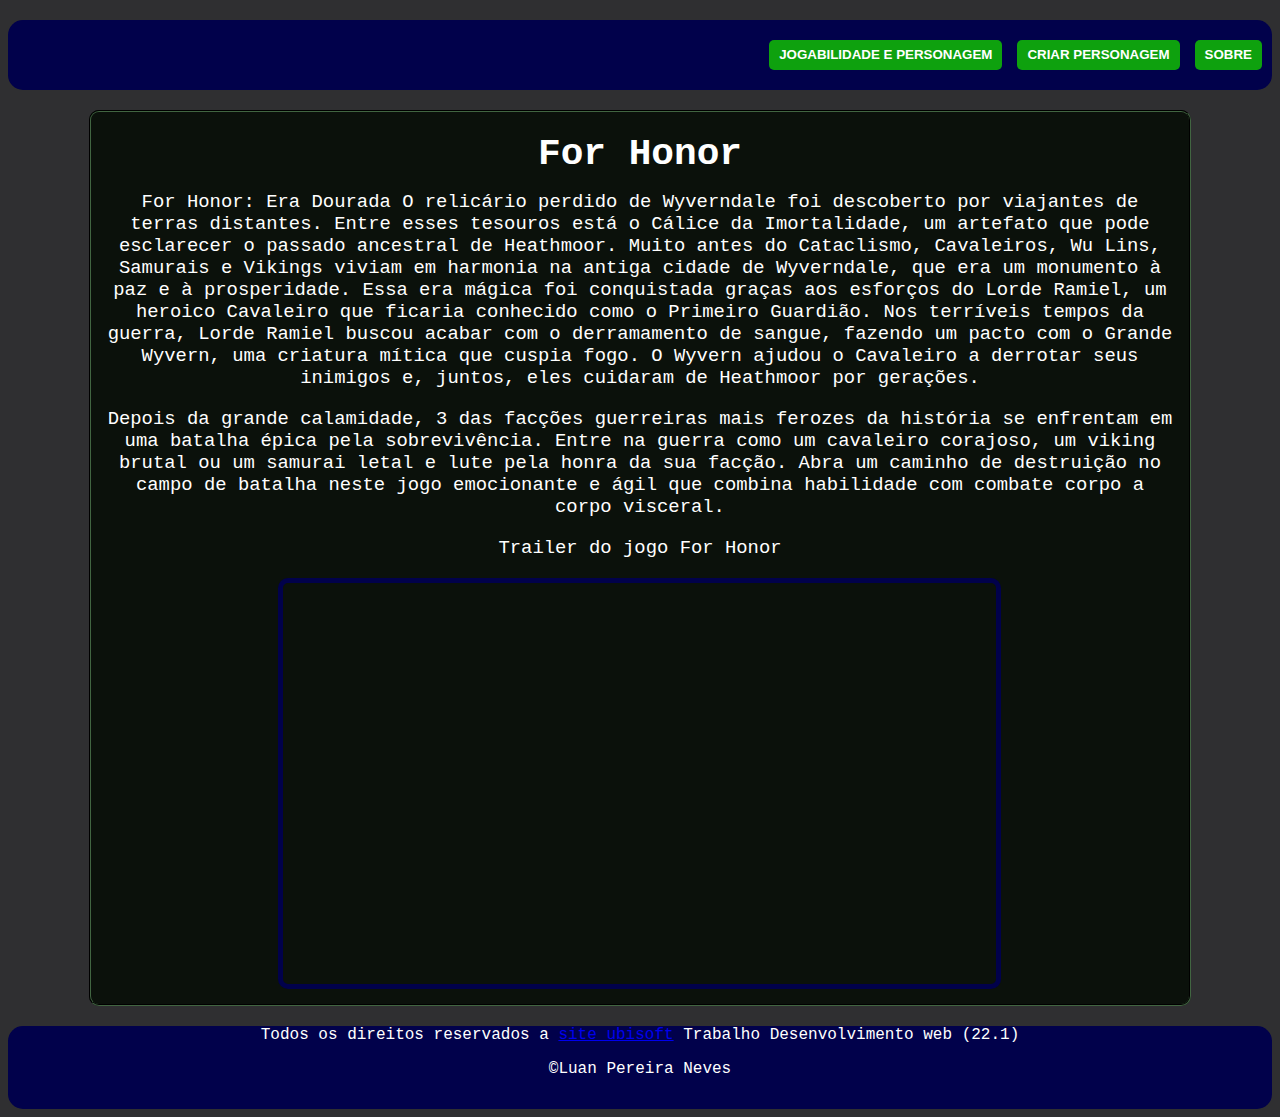
<file: index.html>
<!DOCTYPE html>
<html lang="pt-br">

<head>
    <meta charset="UTF-8">
    <title>LNGame</title>
    <link rel="shortcut icon" href="favicon_io/favicon.ico" type="image/
    x-icon">
    <link rel="stylesheet" href="style.css">

</head>

<body>



    <header>

        <a href="jogabilidade.html"><button id="button">Jogabilidade e personagem</button></a>
        <a href="criarperson.html"><button id="button">Criar personagem</button></a>
        <a href="sobre.html"><button id="button">sobre</button></a>
    </header>


    <div id="principal" class="menu">

        <fieldset class="container" id="pritext">
            <div id="text" class="text">

                <h1 id="h">For Honor</h1>
                <p>
                    For Honor: Era Dourada
                    O relicário perdido de Wyverndale foi descoberto por viajantes de terras distantes. Entre esses
                    tesouros
                    está o
                    Cálice da Imortalidade, um artefato que pode esclarecer o passado ancestral de Heathmoor. Muito
                    antes do
                    Cataclismo, Cavaleiros, Wu Lins, Samurais e Vikings viviam em harmonia na antiga cidade de
                    Wyverndale,
                    que
                    era
                    um monumento à paz e à prosperidade. Essa era mágica foi conquistada graças aos esforços do Lorde
                    Ramiel, um
                    heroico Cavaleiro que ficaria conhecido como o Primeiro Guardião.

                    Nos terríveis tempos da guerra, Lorde Ramiel buscou acabar com o derramamento de sangue, fazendo um
                    pacto
                    com o
                    Grande Wyvern, uma criatura mítica que cuspia fogo. O Wyvern ajudou o Cavaleiro a derrotar seus
                    inimigos
                    e,
                    juntos, eles cuidaram de Heathmoor por gerações.
                </p>


                <p>Depois da grande calamidade, 3 das facções guerreiras mais ferozes da história se enfrentam em uma
                    batalha
                    épica
                    pela sobrevivência. Entre na guerra como um cavaleiro corajoso, um viking brutal ou um samurai letal
                    e
                    lute
                    pela
                    honra da sua facção. Abra um caminho de destruição no campo de batalha neste jogo emocionante e ágil
                    que
                    combina
                    habilidade com combate corpo a corpo visceral.</p>

                <p>Trailer do jogo For Honor</p>

            </div>

            <div class="container" id="iframe">
                <center> <iframe width="713" height="401" src="https://www.youtube.com/embed/y1HkuGUaNBY"
                        title="YouTube video player" frameborder="0"
                        allow="accelerometer; autoplay; clipboard-write; encrypted-media; gyroscope; picture-in-picture"
                        allowfullscreen style="border: 5px solid rgb(1, 1, 75); border-radius: 10px;"></iframe>
                </center>
            </div>

        </fieldset>


        <footer>
            <div id="foot" class="">
                Todos os direitos reservados a <a href="https://www.ubisoft.com/pt-br/game/for-honor/heroes"> site
                    ubisoft</a>
                Trabalho Desenvolvimento web (22.1)
                <p>&copy;Luan Pereira Neves</p>

            </div>
        </footer>




</body>

</html>
</file>
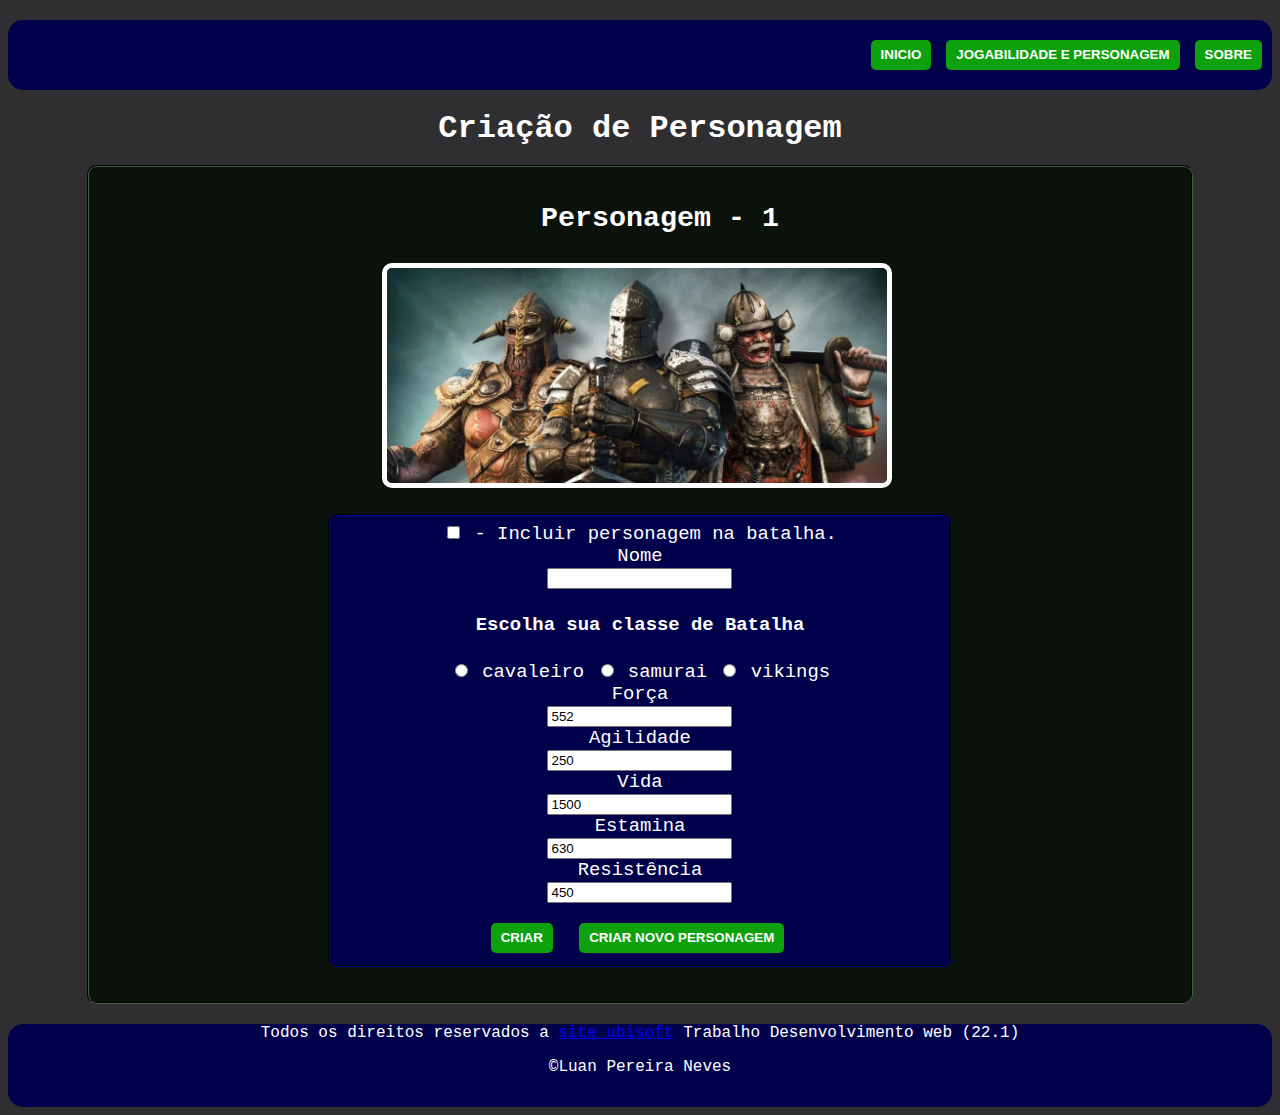
<file: criarperson.html>
<!DOCTYPE html>
<html lang="pt-br">

<head>
    <meta charset="UTF-8">
    <title>LNGAME</title>
    <link rel="shortcut icon" href="favicon_io/favicon.ico" type="image/x-icon">
    <link rel="stylesheet" href="style.css">

</head>

<body>
    <div id="principal" class="prin">

        <header>
            <a href="index.html"><button id="button">Inicio</button></a>
            <a href="jogabilidade.html"><button id="button">Jogabilidade e personagem</button></a>
            <a href="sobre.html"><button id="button">sobre</button></a>
        </header>
        
<div id="form_container">
    <h1 id="h">Criação de Personagem</h1>
        <form id="form1" action="" class="container">


            <div class="container" id="form">

                <fieldset class="container" id="criar">

                    <h2 id="h2">
                        <ul>Personagem - 1 </ul>
                    </h2>

                    <div id="im">
                        <img src="personagens/3 clases.webp" alt="" width="500"
                            style="border: 5px solid rgb(255, 255, 255); border-radius: 10px;">
                    </div>
                    <div id="criar2">
                        <fieldset class="container" id="forme">
                            <input type="checkbox" name="checked" id="checkbox"> - Incluir personagem na batalha.
                            <div>
                                Nome <div class="container" id="nom"> <input type="text" name="nome" id="nomme"> </div>
                            </div>

                            <h4>Escolha sua classe de Batalha</h4>

                            <input type="radio" name="personagem" id="cav">
                            <label for="cav">cavaleiro</label>

                            <input type="radio" name="personagem" id="sam">
                            <label for="sam">samurai</label>

                            <input type="radio" name="personagem" id="vik">
                            <label for="vik">vikings</label>


                            <div class="container" id="lab">
                                <div><label for="for">Força</label></div>

                                <div> <input type="number" name="força" id="for" value="552"></div>
                            </div>

                            <div class="container">
                                <div><label for="for">Agilidade</label> </div>
                                <div><input type="number" name="Agilidade" id="for" value="250"></div>
                            </div>

                            <div class="container">
                                <div>
                                    <label for="for">Vida</label>
                                </div>
                                <div>
                                    <input type="number" name="vida" id="for" value="1500">
                                </div>
                            </div>

                            <div class="container">
                                <div> <label for="for">Estamina</label> </div>
                                <div> <input type="number" name="estamina" id="for" value="630"> </div>
                            </div>

                            <div class="container">
                                <div> <label for="for">Resistência</label> </div>
                                <div> <input type="number" name="resistencia" id="for" value="450"> </div>
                            </div>

                            <div>
                                <input id="button" type="button" value="Criar">
                                <input id="add" type="button"  onclick= "clicar ()" value="Criar novo personagem">
                            </div>

                          
                        </fieldset>
                        
                        
                    </div>
                    <h2 id="h2">
                        <div id="box" class="box">
                        </div>

        </form>
    </div>

    </div>
    

    <footer>

        <div id="foot" class="foot"> Todos os direitos reservados a <a
                href="https://www.ubisoft.com/pt-br/game/for-honor/heroes"> site ubisoft</a>
            Trabalho Desenvolvimento web (22.1)
            <p>&copy;Luan Pereira Neves</p>
        </div>

    </footer>
    <script src="JS/form.js"></script>
</body>

</html>
</file>
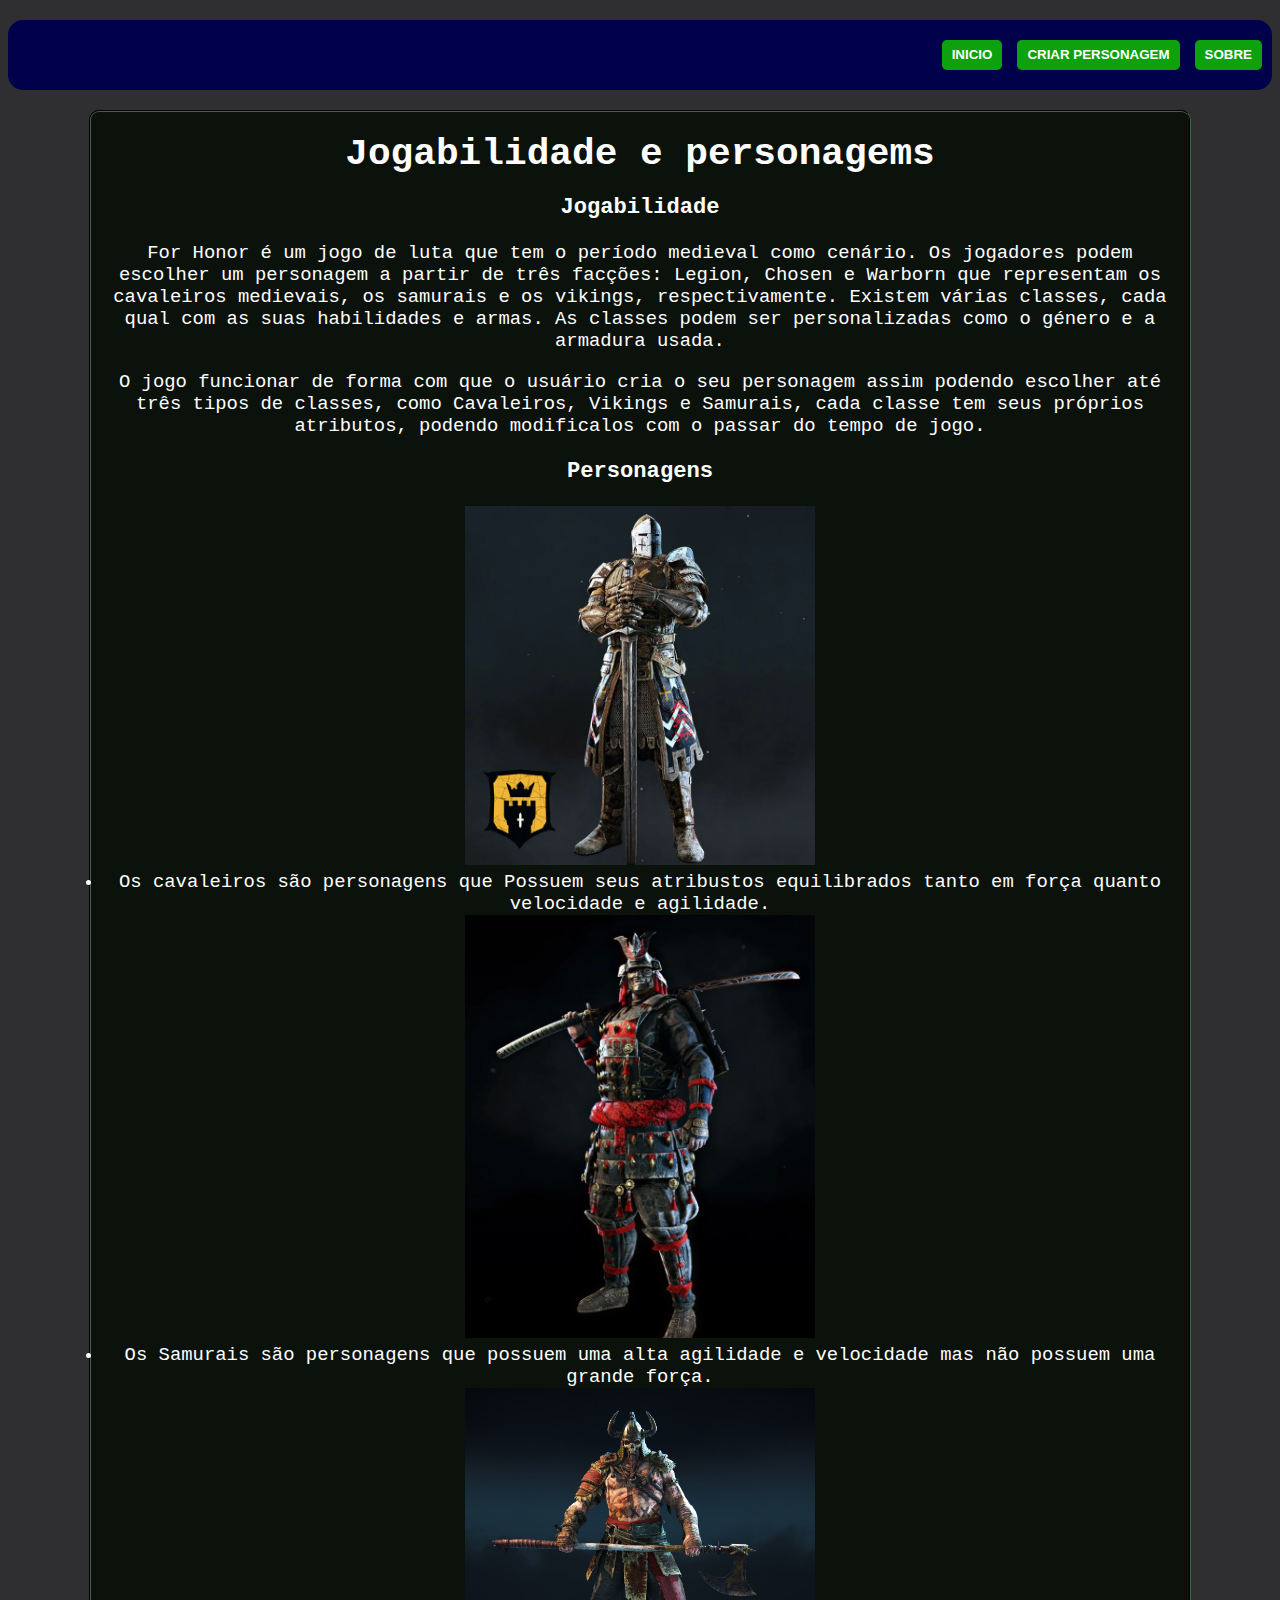
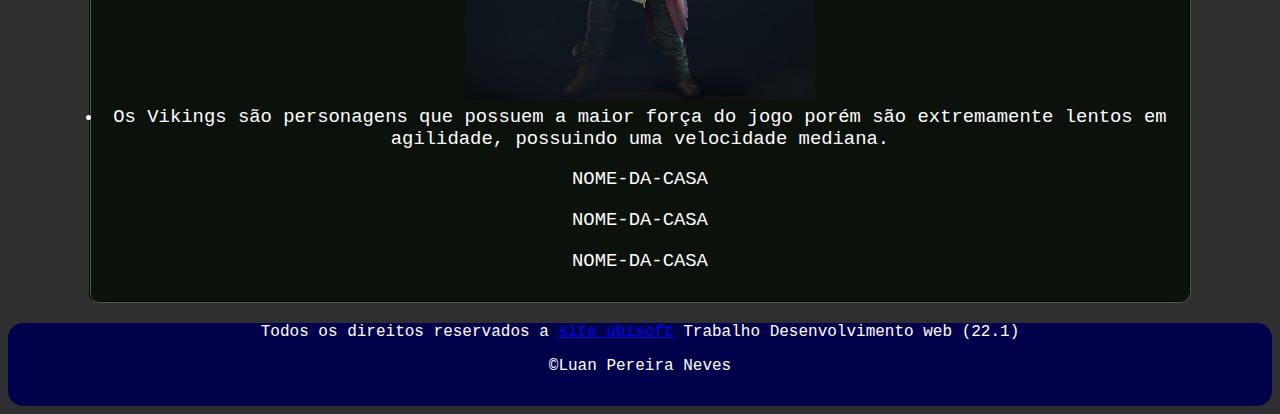
<file: jogabilidade.html>
<!DOCTYPE html>
<html lang="pt-br">

<head>
    <meta charset="UTF-8">
    <title>LNGAME</title>
    <link rel="shortcut icon" href="favicon_io/favicon.ico" type="image/x-icon">
    <link rel="stylesheet" href="style.css">

</head>

<body>
    <div id="principal" class="prin">

        <header>
            <a href="index.html"> <button id="button">Inicio</button></a>
            <a href="Criarperson.html"> <button id="button">Criar personagem</button></a>
            <a href="sobre.html"> <button id="button">sobre</button></a>
        </header>

        <fieldset class="contaier" id="pritext">

            <div id="text" class="text">
                <h1 id="h">Jogabilidade e personagems</h1>
                <h3>Jogabilidade</h3>


                <p>For Honor é um jogo de luta que tem o período medieval como cenário. Os jogadores podem escolher um
                    personagem a
                    partir de três facções: Legion, Chosen e Warborn que representam os cavaleiros medievais, os
                    samurais e
                    os
                    vikings, respectivamente. Existem várias classes, cada qual com as suas habilidades e armas. As
                    classes
                    podem
                    ser personalizadas como o género e a armadura usada.</p>
                <p>O jogo funcionar de forma com que o usuário cria o seu personagem assim podendo escolher até três
                    tipos
                    de
                    classes, como Cavaleiros, Vikings e Samurais, cada classe tem seus próprios atributos, podendo
                    modificalos com o
                    passar do tempo de jogo.</p>


                <h3>Personagens</h3>
                <div id="1">
                    <img src="personagens/cavaleiro.webp" alt="" width="350">
                    <li>Os cavaleiros são personagens que Possuem seus atribustos equilibrados tanto em força quanto
                        velocidade e agilidade. </li>
                </div>
                <div id="2">
                    <img src="personagens/samurai.jpg" alt="" width="350">
                    <li>Os Samurais são personagens que possuem uma alta agilidade e velocidade mas não possuem uma
                        grande
                        força.
                    </li>
                </div>
                <div id="3">
                    <img src="personagens/c269be785012182122a19c80371ca466.png" alt="" width="350">

                    <li>Os Vikings são personagens que possuem a maior força do jogo porém são extremamente lentos em
                        agilidade,
                        possuindo uma velocidade mediana.</li>
                </div>

            </div>


        </fieldset>
    </div>

    <footer>
        <div id="foot" class="foot"> Todos os direitos reservados a <a
                href="https://www.ubisoft.com/pt-br/game/for-honor/heroes"> site ubisoft</a>
            Trabalho Desenvolvimento web (22.1)
            <p>&copy;Luan Pereira Neves</p>
        </div>
    </footer>
<script src="JS/script.js"></script>

</body>

</html>
</file>
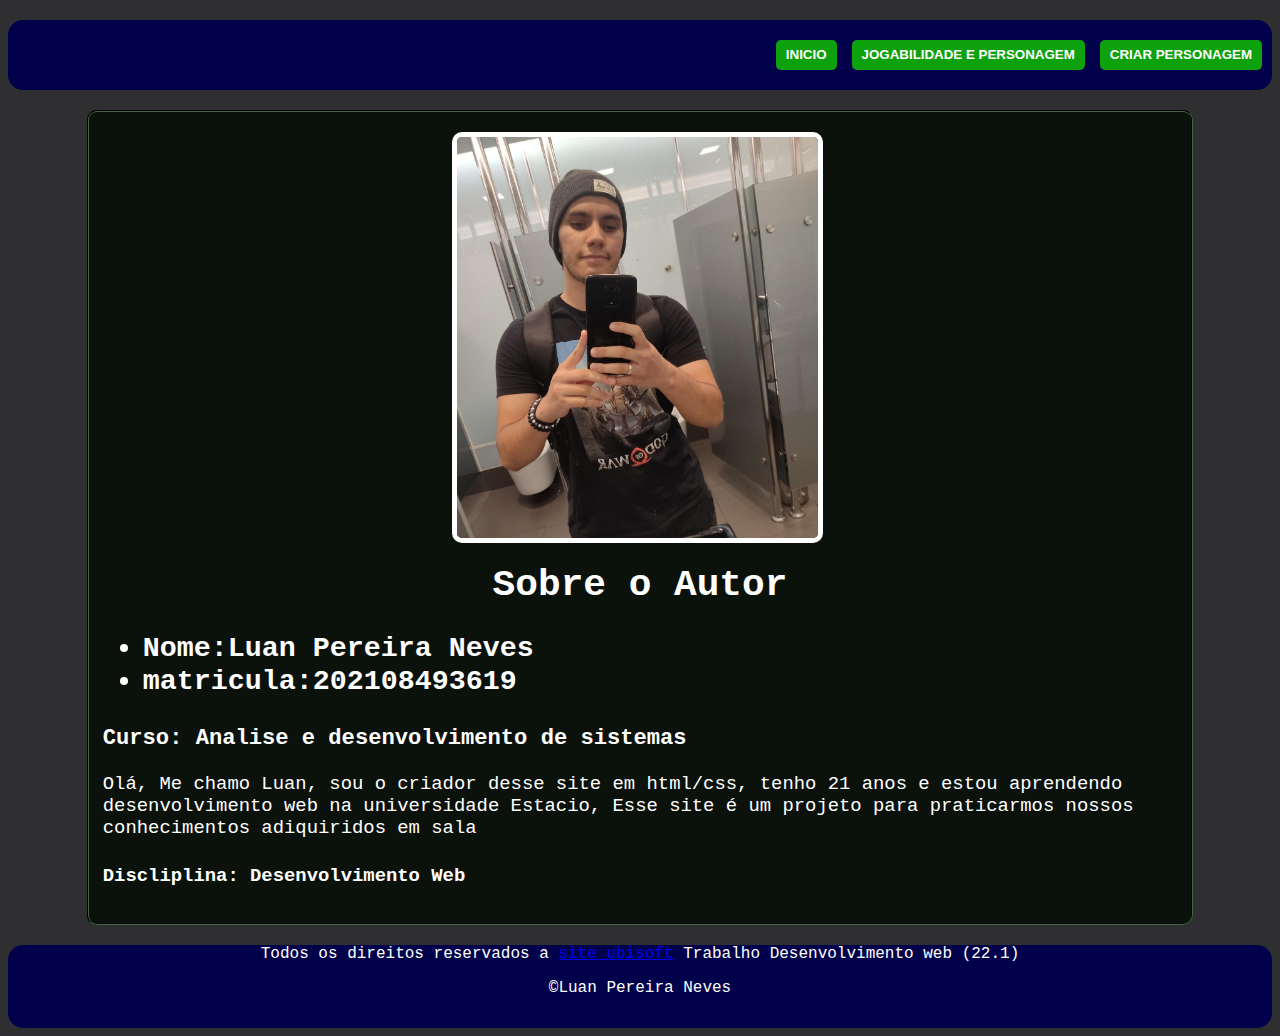
<file: sobre.html>
<!DOCTYPE html>
<html lang="pt-br">

<head>
    <meta charset="UTF-8">
    <title>LNGAME</title>
    <link rel="shortcut icon" href="favicon_io/favicon.ico" type="image/
    x-icon">
    <link rel="stylesheet" href="style.css">


</head>

<body>

    <div id="principal" class="prin">

        <header>
            <a href="index.html"> <button id="button">Inicio</button></a>
            <a href="jogabilidade.html"><button id="button">Jogabilidade e personagem</button></a>
            <a href="criarperson.html"><button id="button">Criar personagem</button></a>

        </header>

        <div id="text" class="text">
            <fieldset class="container" id="sobre">

                <div id="im">
                    <img src="personagens/Luan.jpeg" alt="" height="401"
                        style="border: 5px solid rgb(255, 255, 255); border-radius: 10px;">
                </div>
                <h1 id="h">Sobre o Autor</h1>

                <h2>
                    <ul>
                        <li> Nome:Luan Pereira Neves </li>
                        <li> matricula:202108493619 </li>
                    </ul>
                </h2>

                <h3>Curso: Analise e desenvolvimento de sistemas</h3>
                <p>
                    Olá, Me chamo Luan, sou o criador desse site em html/css, tenho 21 anos e estou aprendendo
                    desenvolvimento web na universidade Estacio, Esse site é um projeto para praticarmos nossos
                    conhecimentos adiquiridos em sala

                </p>
                <h4>Discliplina: Desenvolvimento Web</h4>
            </fieldset>
        </div>

        <footer>
            <div id="foot" class="foot"> Todos os direitos reservados a <a
                    href="https://www.ubisoft.com/pt-br/game/for-honor/heroes"> site ubisoft</a>
                Trabalho Desenvolvimento web (22.1)
                <p>&copy;Luan Pereira Neves</p>
            </div>
        </footer>
</body>

</html>
</file>
<file: style.css>
header {

    margin-block-end: 20px;
    margin-top: 20px;
    border-radius: 15px;
    background-color: rgb(1, 1, 75);
    position: relative;
    display: flex;
    justify-content: flex-end;
    padding-block-end: 20px;
}

#h {

    text-align: center;
    height: 40px;
    color: #FFF;
    margin-top: 15px;
    margin-block-end: 15px;
}



body {
    font-family: 'Courier New', Courier, monospace;
    background-color: rgb(47, 47, 49);
}

#button {
    color: #FFF;
    background-color: rgb(14, 161, 14);
    border: 0px;
    height: 30px;
    line-height: 30px;
    padding: 0 10px;
    text-transform: uppercase;
    font-weight: bold;
    cursor: pointer;
    border-radius: 5px;
    margin-left: 5px;
    margin-right: 10px;
    margin-top: 20px;
}
#add{
    color: #FFF;
    background-color: rgb(14, 161, 14);
    border: 0px;
    height: 30px;
    line-height: 30px;
    padding: 0 10px;
    text-transform: uppercase;
    font-weight: bold;
    cursor: pointer;
    border-radius: 5px;
    margin-left: 5px;
    margin-right: 10px;
    margin-top: 20px;
}
#sobre {
    margin: auto;
    margin-block-end: 20px;
    width: 85%;
    border-color: rgb(11, 17, 11);
}

#criar {

    margin-top: 150px;
    margin: auto;
    text-align: center;
    width: 85%;
    border-color: rgb(11, 17, 11);
}



fieldset {
    border-radius: 10px;
    background-color: rgb(11, 17, 11);
}

footer {

    margin-top: 20px;
    border-radius: 15px;
    margin: auto;
    background-color: rgb(1, 1, 75);
    padding-block-end: 15px;
}

#foot {

    text-align: center;
    color: rgb(255, 255, 255);
    margin: 0px;
}

#pritext {

    border-color: rgb(11, 17, 11);
    margin-top: 150px;
    margin: auto;
    margin-block-end: 20px;
    text-align: center;
    width: 85%;
}

#text {
    font-weight: 300cm;
    color: rgb(255, 255, 255);
    font-size: 0.5cm;
}

#form {
    margin-block-end: 20px;
    color: rgb(255, 255, 255);
    font-size: 0.5cm;
    text-align: center;
}

#forme {
    margin: auto;
    border-color: rgb(1, 1, 75);
    text-align: center;
    align-items: center;
    margin-top: 20px;
    margin-block-end: 20px;
    background-color: rgb(1, 1, 75);
    width: 55%;
}

#im {
    margin-left: 5px;
    margin-right: 10px;
    margin-top: 13px;
    align-items: center;
    text-align: center;
}
</file>
